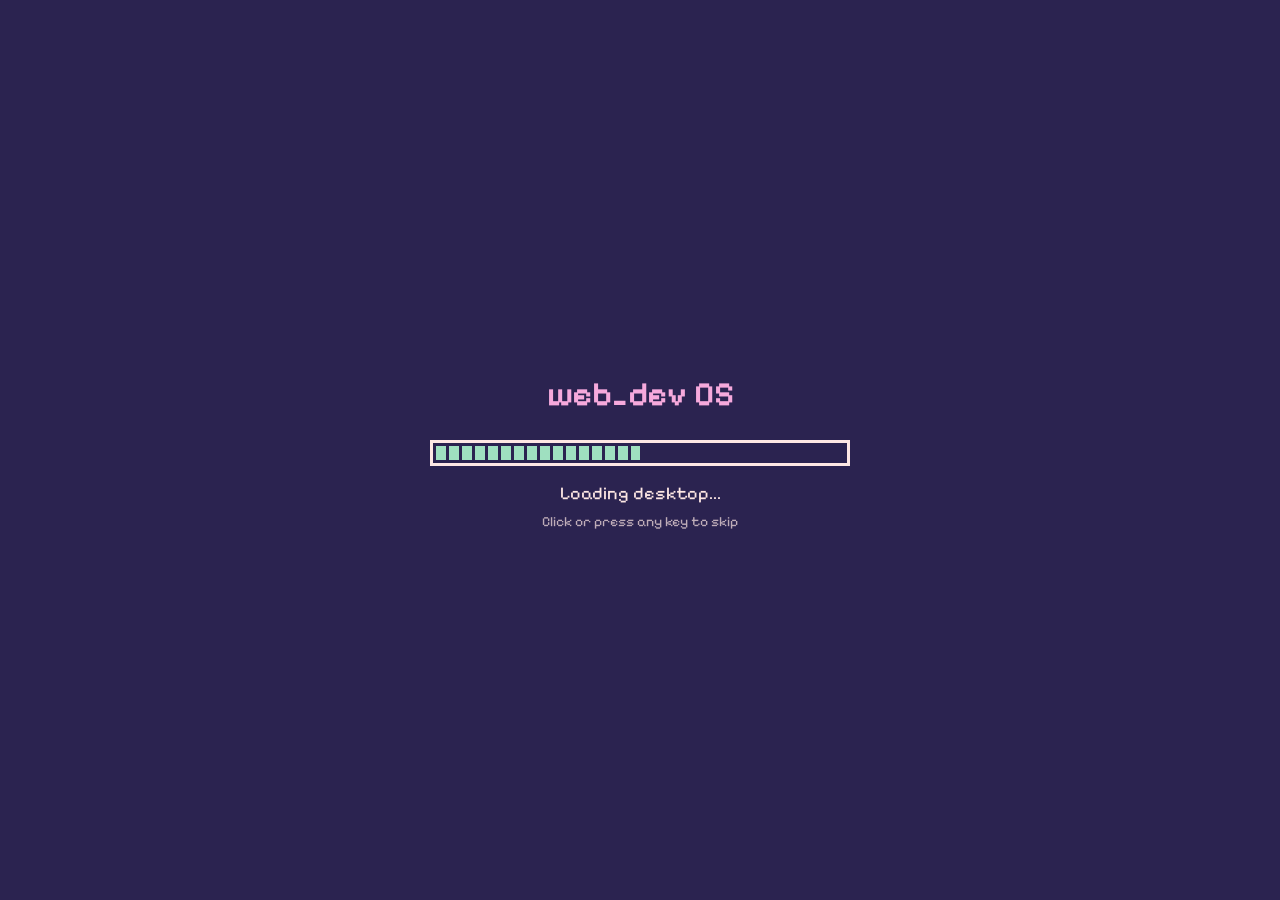
<file: index.html>
<!DOCTYPE html>
<html lang="en">
<head>
<meta charset="UTF-8">
<meta name="viewport" content="width=device-width, initial-scale=1">
<title>Web Dev Projects</title>
<script>
  // Skip the boot screen if it already ran in this browser session
  try { if (sessionStorage.getItem("webdev:booted")) document.documentElement.classList.add("booted"); }
  catch (err) { document.documentElement.classList.add("booted"); }
</script>

<link rel="icon" type="image/png" href="assets/img/page_icon.png">
<link rel="preconnect" href="https://fonts.googleapis.com">
<link rel="preconnect" href="https://fonts.gstatic.com" crossorigin>
<link href="https://fonts.googleapis.com/css2?family=Pixelify+Sans:wght@400;600&display=swap" rel="stylesheet">
<link href="https://cdn.jsdelivr.net/npm/bootstrap@5.3.3/dist/css/bootstrap.min.css" rel="stylesheet">
<link href="assets/css/style.css" rel="stylesheet">
<link href="assets/css/desktop.css" rel="stylesheet">
</head>
<body class="d-flex flex-column min-vh-100">
<!-- Boot screen (shown once per browser session) -->
<div class="boot-screen" id="boot" role="status" aria-live="polite">
  <div class="boot-box">
    <p class="boot-title">web_dev OS</p>
    <div class="boot-bar"><div class="fill" id="boot-fill"></div></div>
    <p class="boot-text" id="boot-text">Starting up...</p>
    <p class="boot-skip">Click or press any key to skip</p>
  </div>
</div>

<div class="flex-grow-1 d-flex flex-column flex-md-row">

  <!-- Desktop shortcuts -->
  <nav class="desktop-icons d-flex flex-row flex-md-column flex-wrap align-items-start gap-2 p-3" aria-label="Desktop shortcuts">

    <a class="shortcut d-flex flex-column align-items-center gap-1" href="https://regentesophia.github.io" aria-label="Back to portfolio">
      <img src="assets/img/portfolio_icon.png" alt="" width="56" height="56">
      <svg class="fallback" viewBox="0 0 16 16" aria-hidden="true" style="display:none">
        <path d="M8 1 L15 7 H13 V14 H3 V7 H1 Z" fill="#fde7e4" stroke="#2b2350" stroke-width="1" stroke-linejoin="round"/>
        <path d="M8 1 L15 7 H1 Z" fill="#f6a9dc" stroke="#2b2350" stroke-width="1" stroke-linejoin="round"/>
        <rect x="7" y="10" width="3" height="4" fill="#b7a4ec" stroke="#2b2350" stroke-width="1"/>
      </svg>
      <span class="label">Portfolio</span>
    </a>

    <a class="shortcut d-flex flex-column align-items-center gap-1" href="https://github.com/regentesophia" target="_blank" rel="noopener" aria-label="GitHub profile (opens in a new tab)">
      <img src="assets/img/github_icon.png" alt="" width="56" height="56">
      <svg class="fallback" viewBox="0 0 16 16" aria-hidden="true" style="display:none">
        <path d="M2 2 L6 4.5 H10 L14 2 V9 Q14 14 8 14 Q2 14 2 9 Z" fill="#b7a4ec" stroke="#2b2350" stroke-width="1" stroke-linejoin="round"/>
        <rect x="5" y="7" width="2" height="2" fill="#2b2350"/>
        <rect x="9" y="7" width="2" height="2" fill="#2b2350"/>
      </svg>
      <span class="label">GitHub</span>
    </a>

    <a class="shortcut d-flex flex-column align-items-center gap-1" href="mailto:regentesophia@gmail.com" aria-label="Send an email to regentesophia@gmail.com">
      <img src="assets/img/mail_icon.png" alt="" width="56" height="56">
      <svg class="fallback" viewBox="0 0 16 16" aria-hidden="true" style="display:none">
        <rect x="1" y="3" width="14" height="10" fill="#fde7e4" stroke="#2b2350" stroke-width="1"/>
        <path d="M1 3 L8 9 L15 3" fill="#f6a9dc" stroke="#2b2350" stroke-width="1" stroke-linejoin="round"/>
      </svg>
      <span class="label">Mail</span>
    </a>

    <button type="button" class="shortcut d-flex flex-column align-items-center gap-1" data-action="recycle" aria-label="Recycle Bin">
      <img src="assets/img/recycle_bin_icon.png" alt="" width="56" height="56">
      <svg class="fallback" viewBox="0 0 16 16" aria-hidden="true" style="display:none">
        <rect x="2" y="2" width="12" height="2" fill="#fde7e4" stroke="#2b2350" stroke-width="1"/>
        <path d="M3 4 H13 L12 14 H4 Z" fill="#9fe0c0" stroke="#2b2350" stroke-width="1" stroke-linejoin="round"/>
        <path d="M6 6 V12 M8 6 V12 M10 6 V12" stroke="#2b2350" stroke-width="1"/>
      </svg>
      <span class="label">Recycle Bin</span>
    </button>

  </nav>

  <main class="desktop-area flex-grow-1 d-flex align-items-center justify-content-center px-3 py-4">
    <section class="retro-window" aria-label="web_dev projects" data-icon="page_icon.png">

      <div class="retro-titlebar d-flex align-items-center gap-2">
        <span class="name flex-grow-1">web_dev</span>
        <button type="button" class="retro-winbtn d-flex align-items-center justify-content-center" data-win="min" aria-label="Minimize">_</button>
        <button type="button" class="retro-winbtn d-flex align-items-center justify-content-center" data-win="max" aria-label="Maximize">&#9633;</button>
        <button type="button" class="retro-winbtn d-flex align-items-center justify-content-center" data-win="close" aria-label="Close">x</button>
      </div>

      <div class="retro-menubar d-flex gap-3" aria-hidden="true">
        <span>File</span><span>Edit</span><span>View</span><span>Help</span>
      </div>

      <div class="retro-toolbar d-flex align-items-center gap-2">
        <a class="btn btn-retro btn-sm" href="https://regentesophia.github.io">&lt; Back</a>
        <span>Address</span>
        <span class="retro-path flex-grow-1 text-truncate">C:\portfolio\web_dev</span>
      </div>

      <div class="retro-body">
        <div class="row g-2">

          <!-- Details pane -->
          <div class="col-12 col-md-4 col-lg-3">
            <aside class="retro-details h-100" id="details" aria-live="polite">
              <div class="details-empty">
                <p class="details-title">File Details</p>
                <p class="details-text">Select a file to see its details.</p>
              </div>

              <div class="details-file" hidden>
                <div class="details-icon">
                  <img id="d-icon" src="assets/img/bento_icon.png" alt="" width="64" height="64">
                  <svg class="fallback" viewBox="0 0 16 16" aria-hidden="true" style="display:none">
                    <rect x="1" y="1" width="14" height="14" fill="#fde7e4" stroke="#2b2350" stroke-width="1"/>
                    <rect x="2" y="2" width="6" height="6" fill="#f6a9dc"/>
                    <rect x="9" y="2" width="5" height="3" fill="#b7a4ec"/>
                    <rect x="9" y="6" width="5" height="8" fill="#9fe0c0"/>
                    <rect x="2" y="9" width="6" height="5" fill="#b7a4ec"/>
                  </svg>
                </div>
                <p class="details-title" id="d-name"></p>
                <dl class="details-meta">
                  <dt>Type</dt><dd id="d-type"></dd>
                  <dt>Modified</dt><dd id="d-modified"></dd>
                </dl>
                <p class="details-text" id="d-desc"></p>
                <a class="btn btn-retro btn-sm" id="d-open" href="#">Open</a>
              </div>
            </aside>
          </div>

          <!-- File area. Each file is one column in the inner row.
               Edit the data-* attributes to change what the details pane shows. -->
          <div class="col-12 col-md-8 col-lg-9">
            <div class="retro-content h-100" id="files">
              <div class="row row-cols-3 row-cols-sm-4 row-cols-lg-5 g-3">

                <div class="col">
                  <a class="file d-flex flex-column align-items-center gap-2"
                     href="activity01_bento/index.html" id="bento" aria-label="Open activity01_bento"
                     data-name="activity01_bento"
                     data-type="Web project"
                     data-modified="Oct 13, 2026"
                     data-desc="A retro-themed to-do board with tasks, deadlines, a sticky note and a focus timer. Saves in your browser.">
                    <img src="assets/img/bento_icon.png" alt="" width="64" height="64">
                    <svg class="fallback" viewBox="0 0 16 16" aria-hidden="true" style="display:none">
                      <rect x="1" y="1" width="14" height="14" fill="#fde7e4" stroke="#2b2350" stroke-width="1"/>
                      <rect x="2" y="2" width="6" height="6" fill="#f6a9dc"/>
                      <rect x="9" y="2" width="5" height="3" fill="#b7a4ec"/>
                      <rect x="9" y="6" width="5" height="8" fill="#9fe0c0"/>
                      <rect x="2" y="9" width="6" height="5" fill="#b7a4ec"/>
                    </svg>
                    <span class="label">activity01_<wbr>bento</span>
                  </a>
                </div>

                <div class="col">
                  <a class="file d-flex flex-column align-items-center gap-2"
                     href="activity02_json/index.html" id="json" aria-label="Open activity02_json"
                     data-name="activity02_json"
                     data-type="Web project"
                     data-modified="Oct 23, 2026"
                     data-desc="A JSON-powered gallery of Genshin Impact characters, shown as cards with portrait, element, weapon and intro.">
                    <img src="assets/img/json_icon.png" alt="" width="64" height="64">
                    <svg class="fallback" viewBox="0 0 16 16" aria-hidden="true" style="display:none" shape-rendering="crispEdges">
                      <rect x="1" y="1" width="14" height="14" fill="#fde7e4" stroke="#2b2350" stroke-width="1"/>
                      <path d="M7 4 H6 V7 H5 V9 H6 V12 H7" fill="none" stroke="#2b2350" stroke-width="1"/>
                      <path d="M9 4 H10 V7 H11 V9 H10 V12 H9" fill="none" stroke="#2b2350" stroke-width="1"/>
                    </svg>
                    <span class="label">activity02_<wbr>json</span>
                  </a>
                </div>

                <div class="col">
                  <a class="file d-flex flex-column align-items-center gap-2"
                     href="activity03_midterms_api/index.html" id="api" aria-label="Open activity03_midterms_api"
                     data-name="activity03_midterms_api"
                     data-type="Web project"
                     data-modified="Nov 6, 2026"
                     data-desc="A Honkai: Star Rail character and light cone browser powered by the StarRailRes API, with search, filters, and detail pages with stats, skills and passives.">
                    <img src="assets/img/api_icon.png" alt="" width="64" height="64">
                    <svg class="fallback" viewBox="0 0 16 16" aria-hidden="true" style="display:none" shape-rendering="crispEdges">
                      <rect x="1" y="1" width="14" height="14" fill="#fde7e4" stroke="#2b2350" stroke-width="1"/>
                      <path d="M4 8 H12 M9 5 L12 8 L9 11" fill="none" stroke="#2b2350" stroke-width="1"/>
                    </svg>
                    <span class="label">activity03_<wbr>midterms_<wbr>api</span>
                  </a>
                </div>

              </div>
            </div>
          </div>

        </div>
      </div>

      <div class="retro-statusbar d-flex justify-content-between">
        <span>3 object(s)</span>
        <span id="hint">Double-click to open</span>
      </div>

    </section>
  </main>

</div>

<footer class="retro-taskbar d-flex align-items-center gap-2">
  <button type="button" class="start" id="start-button" aria-haspopup="menu" aria-expanded="false">Start</button>
  <button type="button" class="task" aria-pressed="true">web_dev</button>
  <span class="clock ms-auto" id="clock">--:--</span>
</footer>

<!-- Recycle Bin message -->
<dialog class="retro-dialog" id="recycle-dialog" aria-labelledby="rd-title">
  <div class="retro-titlebar"><span class="name" id="rd-title">Recycle Bin</span></div>
  <div class="p-3">
    <p class="mb-3">The Recycle Bin is empty.</p>
    <form method="dialog" class="text-end">
      <button class="btn btn-retro btn-sm">OK</button>
    </form>
  </div>
</dialog>

<script src="assets/js/main.js"></script>
<script src="assets/js/desktop.js"></script>
</body>
</html>
</file>
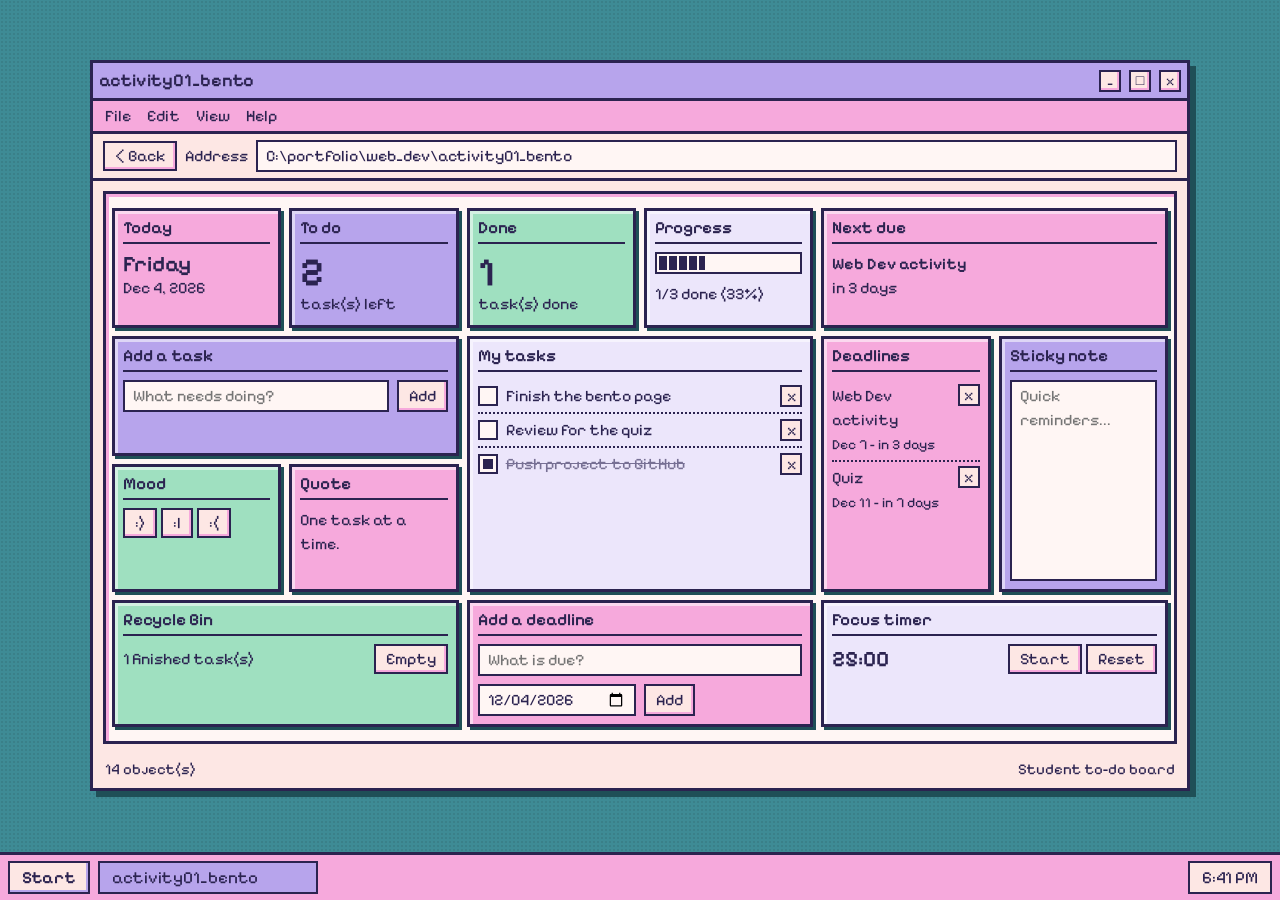
<file: activity01_bento/index.html>
<!doctype html>
<html lang="en">

<head>
  <meta charset="utf-8">
  <meta name="viewport" content="width=device-width, initial-scale=1">
  <title>Bento</title>

  <link rel="icon" type="image/png" href="../assets/img/bento_icon.png">
  <link rel="preconnect" href="https://fonts.googleapis.com">
  <link rel="preconnect" href="https://fonts.gstatic.com" crossorigin>
  <link href="https://fonts.googleapis.com/css2?family=Pixelify+Sans:wght@400;600&display=swap" rel="stylesheet">
  <link href="https://cdn.jsdelivr.net/npm/bootstrap@5.3.8/dist/css/bootstrap.min.css" rel="stylesheet"
    integrity="sha384-sRIl4kxILFvY47J16cr9ZwB07vP4J8+LH7qKQnuqkuIAvNWLzeN8tE5YBujZqJLB" crossorigin="anonymous">
  <link href="../assets/css/style.css" rel="stylesheet">
  <link href="css/bento.css" rel="stylesheet">
  <link href="../assets/css/desktop.css" rel="stylesheet">
</head>

<body class="d-flex flex-column min-vh-100">

  <main class="flex-grow-1 d-flex align-items-center justify-content-center px-3 py-4">
    <section class="retro-window" aria-label="activity01_bento" data-icon="bento_icon.png">

      <div class="retro-titlebar d-flex align-items-center gap-2">
        <span class="name flex-grow-1">activity01_bento</span>
        <button type="button" class="retro-winbtn d-flex align-items-center justify-content-center" data-win="min" aria-label="Minimize">_</button>
        <button type="button" class="retro-winbtn d-flex align-items-center justify-content-center" data-win="max" aria-label="Maximize">&#9633;</button>
        <button type="button" class="retro-winbtn d-flex align-items-center justify-content-center" data-win="close" aria-label="Close">x</button>
      </div>

      <div class="retro-menubar d-flex gap-3" aria-hidden="true">
        <span>File</span><span>Edit</span><span>View</span><span>Help</span>
      </div>

      <div class="retro-toolbar d-flex align-items-center gap-2">
        <a class="btn btn-retro btn-sm" href="../index.html">&lt; Back</a>
        <span>Address</span>
        <span class="retro-path flex-grow-1 text-truncate">C:\portfolio\web_dev\activity01_bento</span>
      </div>

      <div class="retro-body">
        <div class="retro-content bento-wrap">
          <div class="container-fluid px-1">

            <div class="row">
              <div class="col-6 col-md-2 p-1">
                <div class="card p-1 h-100 tile-pink">
                  <div class="card-body p-1">
                    <h2 class="tile-title">Today</h2>
                    <div class="stat-text" id="today-weekday">--</div>
                    <div id="today-date">--</div>
                  </div>
                </div>
              </div>
              <div class="col-6 col-md-2 p-1">
                <div class="card p-1 h-100 tile-lavender">
                  <div class="card-body p-1">
                    <h2 class="tile-title">To do</h2>
                    <div class="stat-num" id="count-todo">0</div>
                    <div>task(s) left</div>
                  </div>
                </div>
              </div>
              <div class="col-6 col-md-2 p-1">
                <div class="card p-1 h-100 tile-mint">
                  <div class="card-body p-1">
                    <h2 class="tile-title">Done</h2>
                    <div class="stat-num" id="count-done">0</div>
                    <div>task(s) done</div>
                  </div>
                </div>
              </div>
              <div class="col-6 col-md-2 p-1">
                <div class="card p-1 h-100 tile-lilac">
                  <div class="card-body p-1">
                    <h2 class="tile-title">Progress</h2>
                    <div class="retro-progress" role="progressbar" aria-label="Tasks completed" aria-valuemin="0" aria-valuemax="100" aria-valuenow="0" id="progress">
                      <div class="fill" id="progress-fill"></div>
                    </div>
                    <div class="mt-2" id="progress-label">No tasks yet</div>
                  </div>
                </div>
              </div>
              <div class="col-12 col-md-4 p-1">
                <div class="card p-1 h-100 tile-pink">
                  <div class="card-body p-1">
                    <h2 class="tile-title">Next due</h2>
                    <div class="fw-semibold text-break" id="next-title">None</div>
                    <div id="next-when">No upcoming deadlines</div>
                  </div>
                </div>
              </div>
            </div>

            <div class="row">
              <div class="col-12 col-md-4 d-flex flex-column">
                <div class="row">
                  <div class="col-12 p-1">
                    <div class="card p-1 h-100 tile-lavender">
                      <div class="card-body p-1">
                        <h2 class="tile-title">Add a task</h2>
                        <form class="d-flex gap-2" id="task-form">
                          <input class="retro-input flex-grow-1" id="task-input" type="text" maxlength="80"
                            placeholder="What needs doing?" aria-label="New task" required>
                          <button class="btn btn-retro btn-sm" type="submit">Add</button>
                        </form>
                      </div>
                    </div>
                  </div>
                </div>
                <div class="row flex-grow-1">
                  <div class="col-6 p-1">
                    <div class="card p-1 h-100 tile-mint">
                      <div class="card-body p-1">
                        <h2 class="tile-title">Mood</h2>
                        <div class="d-flex flex-wrap gap-1" id="mood-group">
                          <button class="btn btn-retro btn-sm mood-btn" type="button" data-mood=":)" aria-pressed="false">:)</button>
                          <button class="btn btn-retro btn-sm mood-btn" type="button" data-mood=":|" aria-pressed="false">:|</button>
                          <button class="btn btn-retro btn-sm mood-btn" type="button" data-mood=":(" aria-pressed="false">:(</button>
                        </div>
                      </div>
                    </div>
                  </div>
                  <div class="col-6 p-1">
                    <div class="card p-1 h-100 tile-pink">
                      <div class="card-body p-1">
                        <h2 class="tile-title">Quote</h2>
                        <p class="mb-0" id="quote"></p>
                      </div>
                    </div>
                  </div>
                </div>
              </div>
              <div class="col-12 col-md-4 p-1">
                <div class="card p-1 h-100 tile-lilac tile-tall">
                  <div class="card-body p-1">
                    <h2 class="tile-title">My tasks</h2>
                    <ul class="list-unstyled todo-list mb-0" id="task-list"></ul>
                    <p class="mb-0" id="task-empty" hidden>Nothing here yet. Add a task!</p>
                  </div>
                </div>
              </div>
              <div class="col-12 col-md-4">
                <div class="row h-100">
                  <div class="col-6 p-1">
                    <div class="card p-1 h-100 tile-pink tile-tall">
                      <div class="card-body p-1">
                        <h2 class="tile-title">Deadlines</h2>
                        <ul class="list-unstyled todo-list mb-0" id="deadline-list"></ul>
                        <p class="mb-0" id="deadline-empty" hidden>No deadlines.</p>
                      </div>
                    </div>
                  </div>
                  <div class="col-6 p-1">
                    <div class="card p-1 h-100 tile-lavender tile-tall">
                      <div class="card-body p-1 d-flex flex-column">
                        <h2 class="tile-title">Sticky note</h2>
                        <textarea class="retro-input flex-grow-1 retro-note" id="note" maxlength="500"
                          placeholder="Quick reminders..." aria-label="Sticky note"></textarea>
                      </div>
                    </div>
                  </div>
                </div>
              </div>
            </div>

            <div class="row">
              <div class="col-12 col-md-4 p-1">
                <div class="card p-1 h-100 tile-mint">
                  <div class="card-body p-1">
                    <h2 class="tile-title">Recycle Bin</h2>
                    <div class="d-flex align-items-center justify-content-between gap-2">
                      <span id="bin-count">0 finished task(s)</span>
                      <button class="btn btn-retro btn-sm" type="button" id="bin-empty">Empty</button>
                    </div>
                  </div>
                </div>
              </div>
              <div class="col-12 col-md-4 p-1">
                <div class="card p-1 h-100 tile-pink">
                  <div class="card-body p-1">
                    <h2 class="tile-title">Add a deadline</h2>
                    <form class="d-flex flex-wrap gap-2" id="deadline-form">
                      <input class="retro-input flex-grow-1" id="dl-text" type="text" maxlength="60"
                        placeholder="What is due?" aria-label="Deadline title" required>
                      <input class="retro-input" id="dl-date" type="date" aria-label="Due date" required>
                      <button class="btn btn-retro btn-sm" type="submit">Add</button>
                    </form>
                  </div>
                </div>
              </div>
              <div class="col-12 col-md-4 p-1">
                <div class="card p-1 h-100 tile-lilac">
                  <div class="card-body p-1">
                    <h2 class="tile-title">Focus timer</h2>
                    <div class="d-flex align-items-center justify-content-between gap-2">
                      <span class="stat-text" id="timer-display">25:00</span>
                      <span class="d-flex gap-1">
                        <button class="btn btn-retro btn-sm" type="button" id="timer-toggle">Start</button>
                        <button class="btn btn-retro btn-sm" type="button" id="timer-reset">Reset</button>
                      </span>
                    </div>
                  </div>
                </div>
              </div>
            </div>

          </div>
        </div>
      </div>

      <div class="retro-statusbar d-flex justify-content-between">
        <span>14 object(s)</span>
        <span>Student to-do board</span>
      </div>

    </section>
  </main>

  <footer class="retro-taskbar d-flex align-items-center gap-2">
    <button type="button" class="start" id="start-button" aria-haspopup="menu" aria-expanded="false">Start</button>
    <button type="button" class="task" aria-pressed="true">activity01_bento</button>
    <span class="clock ms-auto" id="clock">--:--</span>
  </footer>

  <script src="js/bento.js"></script>
  <script src="../assets/js/desktop.js"></script>
</body>

</html>
</file>
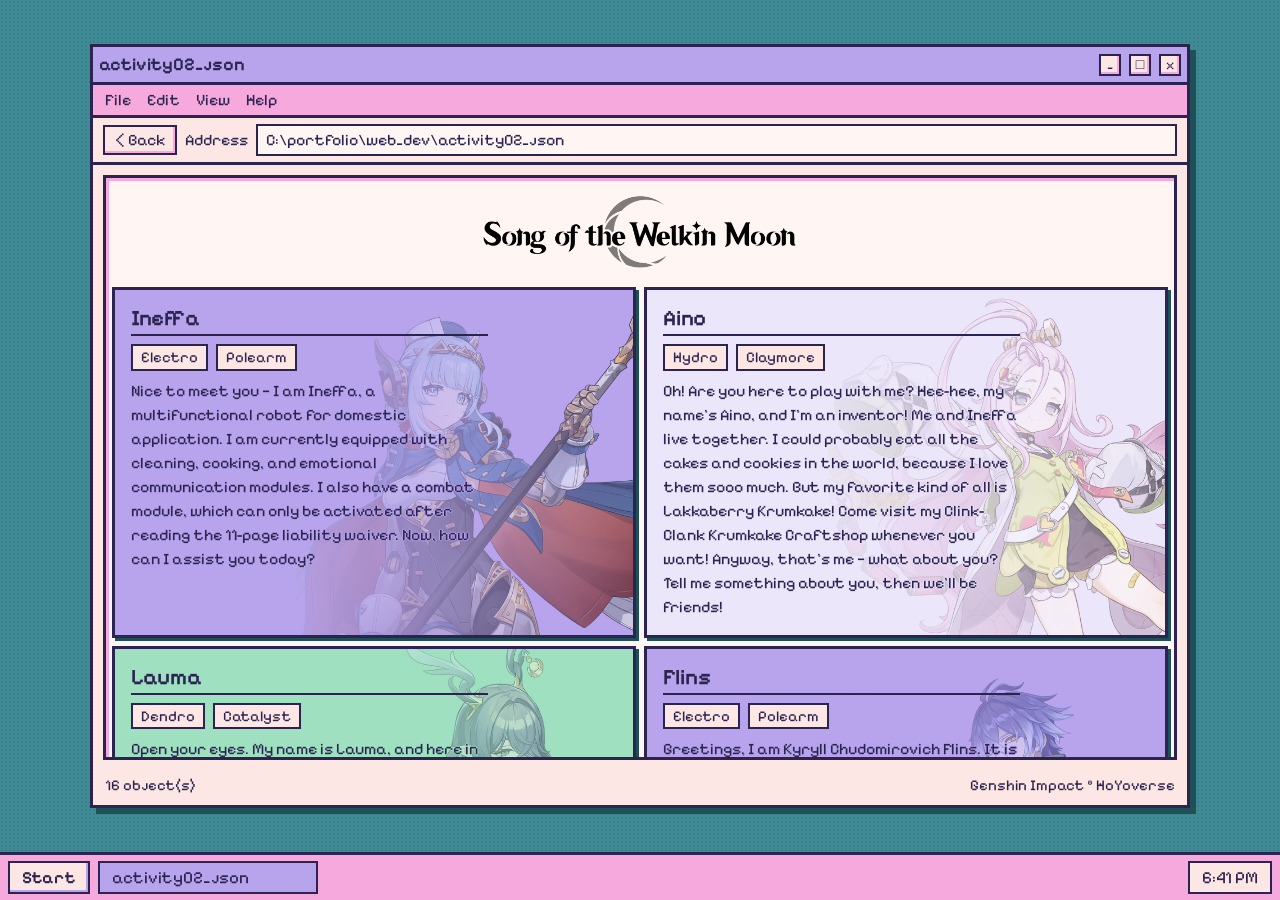
<file: activity02_json/index.html>
<!doctype html>
<html lang="en">

<head>
  <meta charset="utf-8">
  <meta name="viewport" content="width=device-width, initial-scale=1">
  <title>JSON</title>

  <link rel="icon" type="image/png" href="../assets/img/json_icon.png">
  <link rel="preconnect" href="https://fonts.googleapis.com">
  <link rel="preconnect" href="https://fonts.gstatic.com" crossorigin>
  <link href="https://fonts.googleapis.com/css2?family=Pixelify+Sans:wght@400;600&display=swap" rel="stylesheet">
  <link href="https://cdn.jsdelivr.net/npm/bootstrap@5.3.8/dist/css/bootstrap.min.css" rel="stylesheet"
    integrity="sha384-sRIl4kxILFvY47J16cr9ZwB07vP4J8+LH7qKQnuqkuIAvNWLzeN8tE5YBujZqJLB" crossorigin="anonymous">
  <link href="../assets/css/style.css" rel="stylesheet">
  <link href="assets/css/json.css" rel="stylesheet">
  <link href="../assets/css/desktop.css" rel="stylesheet">
</head>

<body class="d-flex flex-column min-vh-100">

  <main class="flex-grow-1 d-flex align-items-center justify-content-center px-3 py-4">
    <section class="retro-window pop-in" aria-label="activity02_json" data-icon="json_icon.png">

      <div class="retro-titlebar d-flex align-items-center gap-2">
        <span class="name flex-grow-1">activity02_json</span>
        <button type="button" class="retro-winbtn d-flex align-items-center justify-content-center" data-win="min" aria-label="Minimize">_</button>
        <button type="button" class="retro-winbtn d-flex align-items-center justify-content-center" data-win="max" aria-label="Maximize">&#9633;</button>
        <button type="button" class="retro-winbtn d-flex align-items-center justify-content-center" data-win="close" aria-label="Close">x</button>
      </div>

      <div class="retro-menubar d-flex gap-3" aria-hidden="true">
        <span>File</span><span>Edit</span><span>View</span><span>Help</span>
      </div>

      <div class="retro-toolbar d-flex align-items-center gap-2">
        <a class="btn btn-retro btn-sm" href="../index.html">&lt; Back</a>
        <span>Address</span>
        <span class="retro-path flex-grow-1 text-truncate">C:\portfolio\web_dev\activity02_json</span>
      </div>

      <div class="retro-body">
        <div class="retro-content json-wrap">
          <div class="container-fluid px-1">

            <h1 class="visually-hidden">Song of the Welkin Moon characters</h1>
            <div class="version-banner">
              <img class="version-logo" src="assets/img/songofthewelkinmoon.png" alt="Genshin Impact: Song of the Welkin Moon">
              <span class="version-fallback" hidden>Song of the Welkin Moon</span>
            </div>

            <div class="row" id="parent">

            </div>
          </div>
        </div>
      </div>

      <div class="retro-statusbar d-flex justify-content-between">
        <span id="count">0 object(s)</span>
        <span>Genshin Impact &copy; HoYoverse</span>
      </div>

    </section>
  </main>

  <footer class="retro-taskbar d-flex align-items-center gap-2">
    <button type="button" class="start" id="start-button" aria-haspopup="menu" aria-expanded="false">Start</button>
    <button type="button" class="task" aria-pressed="true">activity02_json</button>
    <span class="clock ms-auto" id="clock">--:--</span>
  </footer>

  <script>
    var characters = [
      {
        name: "Ineffa",
        element: "Electro",
        weapon: "Polearm",
        intro:  `Nice to meet you — I am Ineffa, a multifunctional robot for domestic application.
        I am currently equipped with cleaning, cooking, and emotional communication modules.
        I also have a combat module, which can only be activated after reading the 11-page liability waiver.
        Now, how can I assist you today?`
      }, {
        name: "Aino",
        element: "Hydro",
        weapon: "Claymore",
        intro:  `Oh! Are you here to play with me? Hee-hee, my name's Aino, and I'm an inventor!
        Me and Ineffa live together. I could probably eat all the cakes and cookies in the world,
        because I love them sooo much. But my favorite kind of all is Lakkaberry Krumkake!
        Come visit my Clink-Clank Krumkake Craftshop whenever you want! Anyway, that's me — what about you?
        Tell me something about you, then we'll be friends!`
      }, {
        name: "Lauma",
        element: "Dendro",
        weapon: "Catalyst",
        intro:  `Open your eyes. My name is Lauma, and here in the stillness of these woods,
        the light of the frost moon shines down generously on all.
        The gaze of the heavens will fall on you wherever you go. Now, close your eyes... you are no longer lost.`
      }, {
        name: "Flins",
        element: "Electro",
        weapon: "Polearm",
        intro:  `Greetings, I am Kyryll Chudomirovich Flins. It is considered good etiquette to give my
        full name when greeting important guests, but this no doubt leaves you wondering what to call
        me on a day-to-day basis... Well, in the past, I was customarily addressed as "Chudomirovich"
        by most — but for simplicity's sake, you can just call me Flins. That's my surname.`
      }, {
        name: "Nefer",
        element: "Dendro",
        weapon: "Catalyst",
        intro:  `Pleasure to meet you. I'm Nefer, head of the Curatorium of Secrets.
        You may have heard a few rumors about me, but don't let that trouble you — fact or fiction,
        I assure you it won't impact our collaboration.`
      }, {
        name: "Durin",
        element: "Pyro",
        weapon: "Sword",
        intro:  `It's been a long time. I'm Durin. Everyone used to call me Mini Durin, but as you can see,
        I'm not really "mini" anymore... Do you find my appearance strange?
        To tell you the truth, it's still a little strange to me... I have so much to learn —
        I hope you don't mind if I ask you for help.`
      }, {
        name: "Jahoda",
        element: "Anemo",
        weapon: "Bow",
        intro:  `Hey, nice to meet you. If you've got a commission, spit it out.
        As long as the pay's right, I can help you with anything... Uh, most things...
        I can help you with most things.`
      }, {
        name: "Columbina",
        element: "Hydro",
        weapon: "Catalyst",
        intro:  `You can call me Columbina, or Kuutar, or Moon Goddess... Whatever you prefer.
        I'm used to having many names. The moon's blessing is yours, whenever you might find yourself in need.`
      }, {
        name: "Illuga",
        element: "Geo",
        weapon: "Polearm",
        intro:  `Hey there! I'm Illuga, leader of the Lightkeepers' investigation squad.
        Lost your way, huh? Heh, don't worry... that happens a lot.
        These paths aren't exactly "traveler-friendly," even on the best of days.
        Just follow my lead — I'll light the way ahead.`
      }, {
        name: "Zibai",
        element: "Geo",
        weapon: "Sword",
        intro:  `My name is Zibai. I was once known to mortals as the White Horse Adeptus,
        but now that I have descended to the mortal plane, you may simply call me Zibai.`
      }, {
        name: "Varka",
        element: "Anemo",
        weapon: "Claymore",
        intro:  `Allow me to introduce myself again, though you're probably bored of hearing it by now.
        I am Varka, Grand Master of the Knights of Favonius, Mondstadt's Knight of Boreas.
        I'm here to fulfill the Favonian pledge: I swear by my sword, you shall not fall while I stand.`
      }, {
        name: "Linnea",
        element: "Geo",
        weapon: "Bow",
        intro:  `Hey there! I'm Linnea, an advisor with the Adventurers' Guild,
        and this little thing is my buddy, Lumi. If you've got any questions about adventuring in the wild,
        I'm your gal! Oh yeah — and if you ever come across any strange or unusual creatures on your adventures,
        be sure to tell me all about it!`
      }, {
        name: "Nicole",
        element: "Pyro",
        weapon: "Catalyst",
        intro:  `Oh, should I introduce myself again? Hm, looks like no interference from Alice's
        self-introduction magic this time, so I suppose I'll just go ahead... Ahem, I'm Nicole.
        As you can see, I'm— Ah, again! Guess I spoke too soon...`
      }, {
        name: "Prune",
        element: "Anemo",
        weapon: "Catalyst",
        intro:  `Hello. Prune the Witch Hunter at your service. My enemy?
        Someone who takes pleasure in teasing children, uses other people's imaginary friends
        to ensnare them in her schemes. Someone who's a complete show-off, way too dramatic,
        and obsessed with wearing a hollowed-out hat. I'm referring, of course, to the wickedest
        witch of them all! Any relevant intel on her whereabouts is more than welcome.`
      }, {
        name: "Lohen",
        element: "Cryo",
        weapon: "Polearm",
        intro:  `Nice to meet you, I'm Lohen, Vice Captain of the 5th Company.
        If you require assistance from the Knights of Favonius, please direct your request to headquarters.
        But if you need something from me, I'm all ears.`
      }, {
        name: "Sandrone",
        element: "Cryo",
        weapon: "Claymore",
        intro: `I hate self-introductions. If you're supposed to know me, you'll get to know me naturally,
        and if you're not... why waste the time and energy? But, very well — for the sake of etiquette,
        I'll humor you just this once... Behold, before you stands Marionette, Seventh of the Fatui Harbingers!`
      },
    ];

    var elementColors = {
      Pyro: "tile-pink",
      Electro: "tile-lavender",
      Hydro: "tile-lilac",
      Cryo: "tile-lilac",
      Anemo: "tile-mint",
      Dendro: "tile-mint",
      Geo: "tile-cream"
    };

    var parent = document.getElementById("parent");
    var html = "";

    for (var i = 0; i < characters.length; i++) {
      var c = characters[i];
      var color = elementColors[c.element] || "tile-cream";

      html += `
        <div class="col-12 col-lg-6 p-1">
          <div class="card portrait-card h-100 ` + color + `" role="button" tabindex="0" aria-pressed="false"
               aria-label="Play ` + c.name + `'s voice line" data-name="` + c.name + `">
            <div class="portrait-bg" aria-hidden="true">
              <img class="portrait" src="assets/img/` + c.name + `_Portrait.webp" alt="" loading="lazy">
              <span class="portrait-fallback" hidden>` + c.name.charAt(0) + `</span>
              <div class="portrait-veil"></div>
            </div>
            <div class="card-body">
              <h2 class="character-name">` + c.name + `</h2>
              <div class="d-flex flex-wrap gap-2 mb-2">
                <span class="retro-badge">` + c.element + `</span>
                <span class="retro-badge">` + c.weapon + `</span>
              </div>
              <p class="mb-0">` + c.intro + `</p>
            </div>
            <span class="play-chip" aria-hidden="true">
              <span class="chip-idle">Click to listen</span>
              <span class="chip-playing">Playing...</span>
            </span>
          </div>
        </div>
      `;
    }

    parent.innerHTML = html;

    document.getElementById("count").textContent = characters.length + " object(s)";

    var portraits = parent.querySelectorAll(".portrait");
    for (var j = 0; j < portraits.length; j++) {
      var img = portraits[j];
      var showInitial = function (el) {
        el.hidden = true;
        el.nextElementSibling.hidden = false;
      };
      img.addEventListener("error", function () { showInitial(this); });
      if (img.complete && img.naturalWidth === 0) showInitial(img);
    }

    var voice = new Audio();
    voice.volume = 0.8;
    var currentCard = null;
    var statusLeft = document.getElementById("count");
    var defaultStatus = characters.length + " object(s)";
    var statusTimer = null;

    function stopVoice() {
      clearTimeout(statusTimer);
      voice.pause();
      if (currentCard) {
        currentCard.classList.remove("is-playing");
        currentCard.setAttribute("aria-pressed", "false");
      }
      currentCard = null;
      statusLeft.textContent = defaultStatus;
    }

    function failVoice() {
      if (!currentCard) return;
      var name = currentCard.dataset.name;
      stopVoice();
      statusLeft.textContent = "Can't play " + name + "'s voice line";
      statusTimer = setTimeout(function () { statusLeft.textContent = defaultStatus; }, 3500);
    }

    function playVoice(card) {
      var wasCurrent = (card === currentCard);
      stopVoice();
      if (wasCurrent) return;

      currentCard = card;
      card.classList.add("is-playing");
      card.setAttribute("aria-pressed", "true");
      statusLeft.textContent = "Playing: " + card.dataset.name + "...";

      voice.src = "assets/audio/VO_" + card.dataset.name + "_Hello.ogg";
      var started = voice.play();
      if (started && started.catch) {
        started.catch(function (err) {
          if (err && err.name === "AbortError") return;
          failVoice();
        });
      }
    }

    voice.addEventListener("ended", stopVoice);
    voice.addEventListener("error", failVoice);

    parent.addEventListener("click", function (e) {
      var card = e.target.closest(".portrait-card");
      if (card) playVoice(card);
    });

    parent.addEventListener("keydown", function (e) {
      if (e.key !== "Enter" && e.key !== " ") return;
      var card = e.target.closest(".portrait-card");
      if (card && e.target === card) {
        e.preventDefault();
        playVoice(card);
      }
    });

    var appWindow = document.querySelector(".retro-window");
    new MutationObserver(function () {
      if (appWindow.hidden) stopVoice();
    }).observe(appWindow, { attributes: true, attributeFilter: ["hidden"] });

    var logo = document.querySelector(".version-logo");
    function showLogoText() {
      logo.hidden = true;
      logo.nextElementSibling.hidden = false;
    }
    logo.addEventListener("error", showLogoText);
    if (logo.complete && logo.naturalWidth === 0) showLogoText();

    // Taskbar clock
    var clock = document.getElementById("clock");
    function tick() {
      clock.textContent = new Date().toLocaleTimeString([], { hour: "numeric", minute: "2-digit" });
    }
    tick();
    setInterval(tick, 30000);
  </script>
  <script src="../assets/js/desktop.js"></script>
</body>

</html>
</file>
<file: assets/css/desktop.css>
/* Shared desktop behavior styles: window buttons, Start menu, boot screen,
   pop-in animation and pixel cursors. Load this AFTER style.css (and bento.css). */

/* ---------- Window buttons and title bar ---------- */
.retro-titlebar { user-select: none; touch-action: none; }
.retro-winbtn {
  padding: 0;
  color: var(--ink);
  font-family: inherit;
}
.retro-winbtn:hover { background: var(--pink); }
.retro-winbtn:active { box-shadow: inset 2px 2px 0 var(--pink); }
.retro-winbtn:focus-visible { outline: 2px dotted var(--ink); outline-offset: 1px; }

/* Pop-in animation (used when a window is reopened or restored) */
@keyframes win-pop {
  0%   { transform: scale(0.2); opacity: 0; }
  60%  { transform: scale(1.04); opacity: 1; }
  100% { transform: scale(1); opacity: 1; }
}
.retro-window.pop-in {
  transform-origin: center;
  animation: win-pop 0.4s steps(6, end) both;
}

/* Maximized window */
.retro-window.is-maximized {
  display: flex;
  flex-direction: column;
  align-self: stretch;
  width: 100%;
  max-width: none;
}
.retro-window.is-maximized .retro-body {
  display: flex;
  flex-direction: column;
  flex: 1 1 auto;
}
.retro-window.is-maximized .retro-body > * { flex: 1 1 auto; }

/* ---------- Taskbar buttons ---------- */
.retro-taskbar { position: relative; }
.retro-taskbar .start,
.retro-taskbar .task {
  color: var(--ink);
  font: inherit;
  text-align: left;
}
.retro-taskbar .start { font-weight: 600; }
.retro-taskbar .start[aria-expanded="true"] {
  background: var(--lavender);
  box-shadow: inset 2px 2px 0 var(--pink);
}
.retro-taskbar .task[aria-pressed="false"] { background: var(--cream); }

/* ---------- Start menu ---------- */
.start-menu {
  position: absolute;
  left: 8px;
  bottom: 100%;
  z-index: 50;
  min-width: 230px;
  padding: 4px;
  background: var(--cream);
  border: 3px solid var(--ink);
  box-shadow: 6px 6px 0 var(--shadow);
}
.start-item {
  display: flex;
  align-items: center;
  gap: 10px;
  width: 100%;
  padding: 6px 10px;
  color: var(--ink);
  font: inherit;
  font-size: 17px;
  text-align: left;
  text-decoration: none;
  background: none;
  border: 0;
  outline: none;
}
.start-item:hover,
.start-item:focus-visible { color: var(--cream); background: var(--ink); }
.start-sep { margin: 4px 2px; border-top: 2px solid var(--ink); }
.start-dot { flex: 0 0 auto; width: 14px; height: 14px; border: 2px solid currentColor; }
.dot-pink { background: var(--pink); }
.dot-lavender { background: var(--lavender); }
.dot-mint { background: var(--mint); }
.dot-lilac { background: var(--lilac); }
.dot-ink { background: var(--ink); }

/* ---------- Reopen icon (shown while the window is closed) ---------- */
.reopen-icon {
  display: flex;
  flex-direction: column;
  align-items: center;
  gap: 4px;
}
.reopen-icon[hidden] { display: none; }
.desktop-icons.desktop-icons-float {
  position: fixed;
  top: 12px;
  left: 12px;
  z-index: 5;
  width: auto;
  padding: 0;
}

/* ---------- Boot screen (landing page) ---------- */
html.booted .boot-screen { display: none; }
.boot-screen {
  position: fixed;
  inset: 0;
  z-index: 2000;
  display: grid;
  place-items: center;
  padding: 24px;
  color: var(--cream);
  font-family: "Pixelify Sans", "Courier New", monospace;
  background: var(--ink);
}
.boot-box { width: min(420px, 100%); text-align: center; }
.boot-title { margin: 0 0 20px; color: var(--pink); font-size: 34px; font-weight: 600; }
.boot-bar { height: 26px; padding: 3px; border: 3px solid var(--cream); }
.boot-bar .fill {
  width: 0;
  height: 100%;
  background: repeating-linear-gradient(90deg, var(--mint) 0 10px, transparent 10px 13px);
  transition: width 0.18s steps(2);
}
.boot-text { margin: 14px 0 4px; font-size: 18px; }
.boot-skip { margin: 0; font-size: 14px; opacity: 0.7; }

/* ---------- Shut Down screen (joke) ---------- */
.shutdown {
  position: fixed;
  inset: 0;
  z-index: 3000;
  display: grid;
  place-content: center;
  gap: 10px;
  padding: 24px;
  color: var(--pink);
  font-family: "Pixelify Sans", "Courier New", monospace;
  text-align: center;
  background: #000;
  outline: none;
}
.shutdown[hidden] { display: none; }
.shutdown p { margin: 0; font-size: 22px; }
.shutdown .small { color: var(--cream); font-size: 14px; opacity: 0.7; }

/* ---------- Pixel cursors ---------- */
html { cursor: url("data:image/svg+xml,%3Csvg xmlns='http://www.w3.org/2000/svg' width='24' height='36' viewBox='0 0 12 18' shape-rendering='crispEdges'%3E%3Crect x='0' y='0' width='1' height='1' fill='%232b2350'/%3E%3Crect x='0' y='1' width='2' height='1' fill='%232b2350'/%3E%3Crect x='0' y='2' width='1' height='1' fill='%232b2350'/%3E%3Crect x='1' y='2' width='1' height='1' fill='%23fde7e4'/%3E%3Crect x='2' y='2' width='1' height='1' fill='%232b2350'/%3E%3Crect x='0' y='3' width='1' height='1' fill='%232b2350'/%3E%3Crect x='1' y='3' width='2' height='1' fill='%23fde7e4'/%3E%3Crect x='3' y='3' width='1' height='1' fill='%232b2350'/%3E%3Crect x='0' y='4' width='1' height='1' fill='%232b2350'/%3E%3Crect x='1' y='4' width='3' height='1' fill='%23fde7e4'/%3E%3Crect x='4' y='4' width='1' height='1' fill='%232b2350'/%3E%3Crect x='0' y='5' width='1' height='1' fill='%232b2350'/%3E%3Crect x='1' y='5' width='4' height='1' fill='%23fde7e4'/%3E%3Crect x='5' y='5' width='1' height='1' fill='%232b2350'/%3E%3Crect x='0' y='6' width='1' height='1' fill='%232b2350'/%3E%3Crect x='1' y='6' width='5' height='1' fill='%23fde7e4'/%3E%3Crect x='6' y='6' width='1' height='1' fill='%232b2350'/%3E%3Crect x='0' y='7' width='1' height='1' fill='%232b2350'/%3E%3Crect x='1' y='7' width='6' height='1' fill='%23fde7e4'/%3E%3Crect x='7' y='7' width='1' height='1' fill='%232b2350'/%3E%3Crect x='0' y='8' width='1' height='1' fill='%232b2350'/%3E%3Crect x='1' y='8' width='7' height='1' fill='%23fde7e4'/%3E%3Crect x='8' y='8' width='1' height='1' fill='%232b2350'/%3E%3Crect x='0' y='9' width='1' height='1' fill='%232b2350'/%3E%3Crect x='1' y='9' width='8' height='1' fill='%23fde7e4'/%3E%3Crect x='9' y='9' width='1' height='1' fill='%232b2350'/%3E%3Crect x='0' y='10' width='1' height='1' fill='%232b2350'/%3E%3Crect x='1' y='10' width='9' height='1' fill='%23fde7e4'/%3E%3Crect x='10' y='10' width='1' height='1' fill='%232b2350'/%3E%3Crect x='0' y='11' width='1' height='1' fill='%232b2350'/%3E%3Crect x='1' y='11' width='6' height='1' fill='%23fde7e4'/%3E%3Crect x='7' y='11' width='5' height='1' fill='%232b2350'/%3E%3Crect x='0' y='12' width='1' height='1' fill='%232b2350'/%3E%3Crect x='1' y='12' width='2' height='1' fill='%23fde7e4'/%3E%3Crect x='3' y='12' width='1' height='1' fill='%232b2350'/%3E%3Crect x='4' y='12' width='2' height='1' fill='%23fde7e4'/%3E%3Crect x='6' y='12' width='1' height='1' fill='%232b2350'/%3E%3Crect x='0' y='13' width='1' height='1' fill='%232b2350'/%3E%3Crect x='1' y='13' width='1' height='1' fill='%23fde7e4'/%3E%3Crect x='2' y='13' width='1' height='1' fill='%232b2350'/%3E%3Crect x='4' y='13' width='1' height='1' fill='%232b2350'/%3E%3Crect x='5' y='13' width='2' height='1' fill='%23fde7e4'/%3E%3Crect x='7' y='13' width='1' height='1' fill='%232b2350'/%3E%3Crect x='0' y='14' width='2' height='1' fill='%232b2350'/%3E%3Crect x='4' y='14' width='1' height='1' fill='%232b2350'/%3E%3Crect x='5' y='14' width='2' height='1' fill='%23fde7e4'/%3E%3Crect x='7' y='14' width='1' height='1' fill='%232b2350'/%3E%3Crect x='0' y='15' width='1' height='1' fill='%232b2350'/%3E%3Crect x='5' y='15' width='1' height='1' fill='%232b2350'/%3E%3Crect x='6' y='15' width='2' height='1' fill='%23fde7e4'/%3E%3Crect x='8' y='15' width='1' height='1' fill='%232b2350'/%3E%3Crect x='5' y='16' width='1' height='1' fill='%232b2350'/%3E%3Crect x='6' y='16' width='2' height='1' fill='%23fde7e4'/%3E%3Crect x='8' y='16' width='1' height='1' fill='%232b2350'/%3E%3Crect x='6' y='17' width='2' height='1' fill='%232b2350'/%3E%3C/svg%3E") 0 0, default; }

a[href], button:not(:disabled), .btn, summary, select, label,
input[type="checkbox"], [role="menuitem"], [role="button"],
.file, .shortcut, .retro-winbtn, .retro-x, .retro-check {
  cursor: url("data:image/svg+xml,%3Csvg xmlns='http://www.w3.org/2000/svg' width='24' height='36' viewBox='0 0 12 18' shape-rendering='crispEdges'%3E%3Crect x='0' y='0' width='1' height='1' fill='%232b2350'/%3E%3Crect x='0' y='1' width='2' height='1' fill='%232b2350'/%3E%3Crect x='0' y='2' width='1' height='1' fill='%232b2350'/%3E%3Crect x='1' y='2' width='1' height='1' fill='%23f6a9dc'/%3E%3Crect x='2' y='2' width='1' height='1' fill='%232b2350'/%3E%3Crect x='0' y='3' width='1' height='1' fill='%232b2350'/%3E%3Crect x='1' y='3' width='2' height='1' fill='%23f6a9dc'/%3E%3Crect x='3' y='3' width='1' height='1' fill='%232b2350'/%3E%3Crect x='0' y='4' width='1' height='1' fill='%232b2350'/%3E%3Crect x='1' y='4' width='3' height='1' fill='%23f6a9dc'/%3E%3Crect x='4' y='4' width='1' height='1' fill='%232b2350'/%3E%3Crect x='0' y='5' width='1' height='1' fill='%232b2350'/%3E%3Crect x='1' y='5' width='4' height='1' fill='%23f6a9dc'/%3E%3Crect x='5' y='5' width='1' height='1' fill='%232b2350'/%3E%3Crect x='0' y='6' width='1' height='1' fill='%232b2350'/%3E%3Crect x='1' y='6' width='5' height='1' fill='%23f6a9dc'/%3E%3Crect x='6' y='6' width='1' height='1' fill='%232b2350'/%3E%3Crect x='0' y='7' width='1' height='1' fill='%232b2350'/%3E%3Crect x='1' y='7' width='6' height='1' fill='%23f6a9dc'/%3E%3Crect x='7' y='7' width='1' height='1' fill='%232b2350'/%3E%3Crect x='0' y='8' width='1' height='1' fill='%232b2350'/%3E%3Crect x='1' y='8' width='7' height='1' fill='%23f6a9dc'/%3E%3Crect x='8' y='8' width='1' height='1' fill='%232b2350'/%3E%3Crect x='0' y='9' width='1' height='1' fill='%232b2350'/%3E%3Crect x='1' y='9' width='8' height='1' fill='%23f6a9dc'/%3E%3Crect x='9' y='9' width='1' height='1' fill='%232b2350'/%3E%3Crect x='0' y='10' width='1' height='1' fill='%232b2350'/%3E%3Crect x='1' y='10' width='9' height='1' fill='%23f6a9dc'/%3E%3Crect x='10' y='10' width='1' height='1' fill='%232b2350'/%3E%3Crect x='0' y='11' width='1' height='1' fill='%232b2350'/%3E%3Crect x='1' y='11' width='6' height='1' fill='%23f6a9dc'/%3E%3Crect x='7' y='11' width='5' height='1' fill='%232b2350'/%3E%3Crect x='0' y='12' width='1' height='1' fill='%232b2350'/%3E%3Crect x='1' y='12' width='2' height='1' fill='%23f6a9dc'/%3E%3Crect x='3' y='12' width='1' height='1' fill='%232b2350'/%3E%3Crect x='4' y='12' width='2' height='1' fill='%23f6a9dc'/%3E%3Crect x='6' y='12' width='1' height='1' fill='%232b2350'/%3E%3Crect x='0' y='13' width='1' height='1' fill='%232b2350'/%3E%3Crect x='1' y='13' width='1' height='1' fill='%23f6a9dc'/%3E%3Crect x='2' y='13' width='1' height='1' fill='%232b2350'/%3E%3Crect x='4' y='13' width='1' height='1' fill='%232b2350'/%3E%3Crect x='5' y='13' width='2' height='1' fill='%23f6a9dc'/%3E%3Crect x='7' y='13' width='1' height='1' fill='%232b2350'/%3E%3Crect x='0' y='14' width='2' height='1' fill='%232b2350'/%3E%3Crect x='4' y='14' width='1' height='1' fill='%232b2350'/%3E%3Crect x='5' y='14' width='2' height='1' fill='%23f6a9dc'/%3E%3Crect x='7' y='14' width='1' height='1' fill='%232b2350'/%3E%3Crect x='0' y='15' width='1' height='1' fill='%232b2350'/%3E%3Crect x='5' y='15' width='1' height='1' fill='%232b2350'/%3E%3Crect x='6' y='15' width='2' height='1' fill='%23f6a9dc'/%3E%3Crect x='8' y='15' width='1' height='1' fill='%232b2350'/%3E%3Crect x='5' y='16' width='1' height='1' fill='%232b2350'/%3E%3Crect x='6' y='16' width='2' height='1' fill='%23f6a9dc'/%3E%3Crect x='8' y='16' width='1' height='1' fill='%232b2350'/%3E%3Crect x='6' y='17' width='2' height='1' fill='%232b2350'/%3E%3C/svg%3E") 0 0, pointer;
}
input[type="text"], input[type="date"], textarea { cursor: text; }

.boot-screen, .boot-screen *, .shutdown {
  cursor: url("data:image/svg+xml,%3Csvg xmlns='http://www.w3.org/2000/svg' width='22' height='22' viewBox='0 0 11 11' shape-rendering='crispEdges'%3E%3Crect x='0' y='0' width='11' height='1' fill='%232b2350'/%3E%3Crect x='0' y='1' width='1' height='1' fill='%232b2350'/%3E%3Crect x='1' y='1' width='9' height='1' fill='%23fde7e4'/%3E%3Crect x='10' y='1' width='1' height='1' fill='%232b2350'/%3E%3Crect x='1' y='2' width='1' height='1' fill='%232b2350'/%3E%3Crect x='2' y='2' width='7' height='1' fill='%23fde7e4'/%3E%3Crect x='9' y='2' width='1' height='1' fill='%232b2350'/%3E%3Crect x='2' y='3' width='1' height='1' fill='%232b2350'/%3E%3Crect x='3' y='3' width='5' height='1' fill='%23fde7e4'/%3E%3Crect x='8' y='3' width='1' height='1' fill='%232b2350'/%3E%3Crect x='3' y='4' width='1' height='1' fill='%232b2350'/%3E%3Crect x='4' y='4' width='3' height='1' fill='%23fde7e4'/%3E%3Crect x='7' y='4' width='1' height='1' fill='%232b2350'/%3E%3Crect x='4' y='5' width='1' height='1' fill='%232b2350'/%3E%3Crect x='5' y='5' width='1' height='1' fill='%23fde7e4'/%3E%3Crect x='6' y='5' width='1' height='1' fill='%232b2350'/%3E%3Crect x='3' y='6' width='1' height='1' fill='%232b2350'/%3E%3Crect x='4' y='6' width='3' height='1' fill='%23f6a9dc'/%3E%3Crect x='7' y='6' width='1' height='1' fill='%232b2350'/%3E%3Crect x='2' y='7' width='1' height='1' fill='%232b2350'/%3E%3Crect x='3' y='7' width='5' height='1' fill='%23f6a9dc'/%3E%3Crect x='8' y='7' width='1' height='1' fill='%232b2350'/%3E%3Crect x='1' y='8' width='1' height='1' fill='%232b2350'/%3E%3Crect x='2' y='8' width='7' height='1' fill='%23f6a9dc'/%3E%3Crect x='9' y='8' width='1' height='1' fill='%232b2350'/%3E%3Crect x='0' y='9' width='1' height='1' fill='%232b2350'/%3E%3Crect x='1' y='9' width='9' height='1' fill='%23f6a9dc'/%3E%3Crect x='10' y='9' width='1' height='1' fill='%232b2350'/%3E%3Crect x='0' y='10' width='11' height='1' fill='%232b2350'/%3E%3C/svg%3E") 11 11, wait;
}

@media (prefers-reduced-motion: reduce) {
  .retro-window.pop-in { animation: none; }
  .boot-screen { display: none; }
}
</file>
<file: activity01_bento/css/bento.css>
.retro-window { width: min(1100px, 100%); }

.bento-wrap {
  min-height: 0;
  padding: 10px;
}

.card {
  --bs-card-border-width: 3px;
  --bs-card-border-color: var(--ink);
  --bs-card-border-radius: 0;
  min-height: 120px;
  box-shadow: inset 3px 3px 0 rgba(255, 255, 255, 0.55), 3px 3px 0 var(--shadow);
}

.tile-tall { min-height: 256px; }

.card.tile-pink     { background-color: var(--pink); }
.card.tile-lavender { background-color: var(--lavender); }
.card.tile-mint     { background-color: var(--mint); }
.card.tile-lilac    { background-color: var(--lilac); }

/* ---------- To-do board widgets ---------- */
.card-body { color: var(--ink); }

.tile-title {
  margin: 0 0 8px;
  padding-bottom: 4px;
  border-bottom: 2px solid var(--ink);
  font-size: 17px;
  font-weight: 600;
  line-height: 1.1;
}
.stat-num { font-size: 40px; font-weight: 600; line-height: 1; }
.stat-text { font-size: 22px; font-weight: 600; line-height: 1.1; }

/* Text boxes */
.retro-input {
  min-width: 0;
  padding: 2px 8px;
  color: var(--ink);
  font: inherit;
  background: var(--paper);
  border: 2px solid var(--ink);
  border-radius: 0;
}
.retro-input:focus-visible { outline: 2px dotted var(--ink); outline-offset: 2px; }
.retro-note { min-height: 140px; resize: none; }

/* Pixel checkbox */
.retro-check {
  appearance: none;
  -webkit-appearance: none;
  flex: 0 0 auto;
  display: grid;
  place-content: center;
  width: 20px;
  height: 20px;
  margin: 0;
  background: var(--paper);
  border: 2px solid var(--ink);
  cursor: pointer;
}
.retro-check::after {
  content: "";
  width: 10px;
  height: 10px;
  background: var(--ink);
  transform: scale(0);
}
.retro-check:checked::after { transform: scale(1); }
.retro-check:focus-visible { outline: 2px dotted var(--ink); outline-offset: 2px; }

/* Lists */
.todo-list { max-height: 360px; overflow-y: auto; }
.todo-item { padding: 4px 0; border-bottom: 2px dotted var(--ink); }
.todo-item:last-child { border-bottom: 0; }
.todo-item label { cursor: pointer; }
.todo-item.is-done span { text-decoration: line-through; opacity: 0.6; }
.todo-item.is-overdue small { font-weight: 600; }

.retro-x {
  flex: 0 0 auto;
  width: 22px;
  height: 22px;
  padding: 0;
  color: var(--ink);
  font: inherit;
  line-height: 1;
  background: var(--cream);
  border: 2px solid var(--ink);
  cursor: pointer;
}
.retro-x:hover { background: var(--pink); }

/* Progress bar */
.retro-progress {
  height: 22px;
  padding: 2px;
  background: var(--paper);
  border: 2px solid var(--ink);
}
.retro-progress .fill {
  width: 0;
  height: 100%;
  background: repeating-linear-gradient(90deg, var(--ink) 0 8px, transparent 8px 10px);
  transition: width 0.3s steps(8);
}

/* Mood buttons */
.mood-btn.active { background: var(--ink); color: var(--cream); }
.btn-retro:disabled { opacity: 0.5; }

/* ---------- Window pop-up animation ---------- */
@keyframes window-pop {
  0%   { transform: scale(0.2); opacity: 0; }
  60%  { transform: scale(1.04); opacity: 1; }
  100% { transform: scale(1); opacity: 1; }
}

.retro-window {
  transform-origin: center;
  animation: window-pop 0.4s steps(6, end) both;
}

/* Skip the animation for people who prefer reduced motion */
@media (prefers-reduced-motion: reduce) {
  .retro-window { animation: none; }
}
</file>
<file: activity02_json/assets/css/json.css>
.retro-window { width: min(1100px, 100%); }

.json-wrap {
  min-height: 0;
  max-height: 65vh;
  padding: 10px;
  overflow-y: auto;
  scrollbar-color: var(--ink) var(--lilac);
}

.card {
  --bs-card-border-width: 3px;
  --bs-card-border-color: var(--ink);
  --bs-card-border-radius: 0;
  --bs-card-color: var(--ink);
  box-shadow: 3px 3px 0 var(--shadow);
}
.card-body { color: var(--ink); }

.card.tile-pink     { --tile: var(--pink);     background-color: var(--pink); }
.card.tile-lavender { --tile: var(--lavender); background-color: var(--lavender); }
.card.tile-mint     { --tile: var(--mint);     background-color: var(--mint); }
.card.tile-lilac    { --tile: var(--lilac);    background-color: var(--lilac); }
.card.tile-cream    { --tile: var(--cream);    background-color: var(--cream); }

/* ---------- Version logo ---------- */
.version-banner {
  margin: 4px 4px 12px;
  text-align: center;
}
.version-logo {
  display: inline-block;
  max-width: min(100%, 520px);
  max-height: 160px;
  height: auto;
  mix-blend-mode: multiply;
}
.version-fallback {
  font-size: 28px;
  font-weight: 600;
  line-height: 1.1;
}

.portrait-card {
  min-height: 260px;
  overflow: hidden;
}

.portrait-bg {
  position: absolute;
  inset: 0;
  pointer-events: none;
}

.portrait-bg img {
  position: absolute;
  top: 0;
  right: 0;
  width: 65%;
  height: 100%;
  object-fit: cover;
  object-position: top center;
}

.portrait-veil {
  position: absolute;
  inset: 0;
  background: var(--tile);
  opacity: 0.8;
}
@supports (background: color-mix(in srgb, red, blue)) {
  .portrait-veil {
    opacity: 1;
    background: linear-gradient(
      90deg,
      var(--tile) 0%,
      var(--tile) 28%,
      color-mix(in srgb, var(--tile) 78%, transparent) 55%,
      color-mix(in srgb, var(--tile) 30%, transparent) 100%
    );
  }
}

.portrait-fallback {
  position: absolute;
  right: 24px;
  bottom: -12px;
  font-size: 150px;
  font-weight: 600;
  line-height: 1;
  opacity: 0.25;
}

.portrait-card .card-body {
  position: relative;
  z-index: 1;
  max-width: 75%;
  padding: 16px;
  text-shadow: 1px 0 var(--tile), -1px 0 var(--tile), 0 1px var(--tile), 0 -1px var(--tile);
}

.character-name {
  margin: 0 0 8px;
  padding-bottom: 4px;
  border-bottom: 2px solid var(--ink);
  font-size: 22px;
  font-weight: 600;
  line-height: 1.1;
}
.retro-badge {
  padding: 0 8px;
  font-size: 15px;
  background: var(--cream);
  border: 2px solid var(--ink);
  text-shadow: none;
}

@media (max-width: 575.98px) {
  .json-wrap { max-height: 60vh; }
  .portrait-card .card-body { max-width: 100%; padding-top: 40px; }
  .portrait-bg img { width: 100%; }
  .portrait-veil { opacity: 1; }
}
@media (max-width: 575.98px) {
  @supports (background: color-mix(in srgb, red, blue)) {
    .portrait-veil { background: color-mix(in srgb, var(--tile) 80%, transparent); }
  }
}

/* ---------- Hover and click to play ---------- */
.portrait-card {
  cursor: pointer;
  user-select: none;
  transition: translate 0.12s steps(2), box-shadow 0.12s steps(2);
}
.portrait-card:hover,
.portrait-card:focus-visible {
  translate: 0 -3px;
  box-shadow: 6px 6px 0 var(--shadow);
}
.portrait-card:active {
  translate: 0 0;
  box-shadow: 2px 2px 0 var(--shadow);
}
.portrait-card:focus-visible { outline: 3px dotted var(--ink); outline-offset: 3px; }

.portrait-veil { transition: opacity 0.15s steps(3); }
.portrait-card:hover .portrait-veil,
.portrait-card:focus-visible .portrait-veil { opacity: 0.82; }

.portrait-card.is-playing {
  box-shadow: 0 0 0 3px var(--cream), 0 0 0 6px var(--ink), 6px 6px 0 6px var(--shadow);
}

.play-chip {
  position: absolute;
  top: 10px;
  right: 10px;
  z-index: 2;
  padding: 1px 8px;
  color: var(--cream);
  font-size: 14px;
  background: var(--ink);
  opacity: 0;
  pointer-events: none;
  transition: opacity 0.12s steps(2);
}
.portrait-card:hover .play-chip,
.portrait-card:focus-visible .play-chip,
.portrait-card.is-playing .play-chip { opacity: 1; }
.chip-playing { display: none; }
.is-playing .chip-idle { display: none; }
.is-playing .chip-playing { display: inline; animation: chip-blink 1s steps(2) infinite; }
@keyframes chip-blink { 50% { opacity: 0.45; } }

@media (hover: none) {
  .play-chip { opacity: 1; }
}

@media (prefers-reduced-motion: reduce) {
  .portrait-card, .portrait-veil, .play-chip { transition: none; }
  .is-playing .chip-playing { animation: none; }
}
</file>
<file: assets/css/style.css>
/* Retro desktop theme for web_dev landing page.
   Loaded after Bootstrap, so these rules override its defaults. */

:root {
  --desktop: #3e8b95;
  --desktop-dot: #3a8089;
  --ink: #2b2350;
  --cream: #fde7e4;
  --paper: #fff6f4;
  --pink: #f6a9dc;
  --lavender: #b7a4ec;
  --mint: #9fe0c0;
  --lilac: #ece6fb;
  --shadow: #1f4f57;
}

body {
  font-family: "Pixelify Sans", "Courier New", monospace;
  color: var(--ink);
  background-color: var(--desktop);
  background-image: radial-gradient(var(--desktop-dot) 1px, transparent 1px);
  background-size: 4px 4px;
  padding-top: env(safe-area-inset-top, 0px);
}

/* Window */
.retro-window {
  width: min(1000px, 100%);
  background: var(--cream);
  border: 3px solid var(--ink);
  box-shadow: 6px 6px 0 var(--shadow);
}

.retro-titlebar {
  background: var(--lavender);
  border-bottom: 3px solid var(--ink);
  padding: 4px 6px;
}
.retro-titlebar .name { font-weight: 600; font-size: 18px; }

.retro-winbtn {
  width: 22px;
  height: 22px;
  background: var(--cream);
  border: 2px solid var(--ink);
  box-shadow: inset -2px -2px 0 var(--pink);
  font-size: 14px;
  line-height: 1;
}

.retro-menubar {
  background: var(--pink);
  border-bottom: 3px solid var(--ink);
  padding: 3px 12px;
  font-size: 16px;
}

.retro-toolbar {
  border-bottom: 3px solid var(--ink);
  padding: 6px 10px;
  font-size: 16px;
}
.retro-path {
  background: var(--paper);
  border: 2px solid var(--ink);
  padding: 2px 8px;
}

/* Retro button (Bootstrap .btn base, restyled) */
.btn-retro {
  --bs-btn-color: var(--ink);
  --bs-btn-bg: var(--cream);
  --bs-btn-border-color: var(--ink);
  --bs-btn-hover-color: var(--ink);
  --bs-btn-hover-bg: var(--lavender);
  --bs-btn-hover-border-color: var(--ink);
  --bs-btn-active-color: var(--ink);
  --bs-btn-active-bg: var(--lavender);
  --bs-btn-active-border-color: var(--ink);
  --bs-btn-focus-shadow-rgb: 43, 35, 80;
  --bs-btn-border-width: 2px;
  --bs-btn-border-radius: 0;
  --bs-btn-padding-y: 1px;
  --bs-btn-padding-x: 10px;
  --bs-btn-font-size: 16px;
  font-family: inherit;
  box-shadow: inset -2px -2px 0 var(--pink);
  white-space: nowrap;
}
.btn-retro:active { box-shadow: inset 2px 2px 0 var(--pink); }

.retro-body { margin: 10px; }

.retro-content {
  min-height: 420px;
  padding: 18px;
  background: var(--paper);
  border: 3px solid var(--ink);
  box-shadow: inset 3px 3px 0 var(--pink);
}

.retro-statusbar {
  padding: 4px 12px 8px;
  font-size: 15px;
}

/* File icon */
.file {
  width: 100%;
  padding: 8px 4px;
  color: var(--ink);
  text-decoration: none;
  text-align: center;
  border: 2px solid transparent;
  cursor: pointer;
  outline: none;
}
.file:hover { color: var(--ink); }
.file img,
.file .fallback {
  width: 64px;
  height: 64px;
  image-rendering: pixelated;
  object-fit: contain;
}
.file .label {
  font-size: 16px;
  line-height: 1.15;
  padding: 1px 4px;
  word-break: break-word;
}
.file.selected,
.file:focus-visible { border: 2px dotted var(--ink); }
.file.selected .label,
.file:focus-visible .label {
  background: var(--ink);
  color: var(--cream);
}

/* Details pane */
.retro-details {
  padding: 14px;
  background: var(--lilac);
  border: 3px solid var(--ink);
  box-shadow: inset 3px 3px 0 var(--lavender);
}
.details-title {
  margin: 0 0 8px;
  font-weight: 600;
  font-size: 18px;
  line-height: 1.15;
  word-break: break-word;
}
.details-text {
  margin: 0 0 12px;
  font-size: 15px;
  line-height: 1.3;
}
.details-icon { margin-bottom: 10px; }
.details-icon img,
.details-icon .fallback {
  width: 64px;
  height: 64px;
  image-rendering: pixelated;
  object-fit: contain;
}
.details-meta {
  display: grid;
  grid-template-columns: auto 1fr;
  gap: 2px 10px;
  margin: 0 0 12px;
  padding: 8px 0;
  border-top: 2px solid var(--ink);
  border-bottom: 2px solid var(--ink);
  font-size: 15px;
}
.details-meta dt { font-weight: 600; }
.details-meta dd { margin: 0; }

/* Desktop shortcuts (sit on the teal desktop, outside the window) */
.desktop-icons { flex: 0 0 auto; }
@media (min-width: 768px) {
  .desktop-icons { width: 128px; }
}
.desktop-area { min-width: 0; }

.shortcut {
  width: 96px;
  padding: 6px 4px;
  background: none;
  border: 2px solid transparent;
  color: var(--cream);
  font: inherit;
  text-align: center;
  text-decoration: none;
  cursor: pointer;
  outline: none;
}
.shortcut:hover { color: var(--cream); }
.shortcut img,
.shortcut .fallback {
  width: 56px;
  height: 56px;
  image-rendering: pixelated;
  object-fit: contain;
  filter: drop-shadow(2px 2px 0 var(--shadow));
}
.shortcut .label {
  font-size: 16px;
  line-height: 1.15;
  padding: 1px 4px;
  text-shadow: 1px 1px 0 var(--shadow);
  word-break: break-word;
}
.shortcut.selected,
.shortcut:focus-visible { border: 2px dotted var(--cream); }
.shortcut.selected .label,
.shortcut:focus-visible .label {
  background: var(--ink);
  color: var(--cream);
  text-shadow: none;
}

/* Message dialog */
.retro-dialog {
  width: min(320px, 90vw);
  padding: 0;
  color: var(--ink);
  font-family: inherit;
  background: var(--cream);
  border: 3px solid var(--ink);
  box-shadow: 6px 6px 0 var(--shadow);
}
.retro-dialog::backdrop { background: rgba(31, 79, 87, 0.55); }
.retro-dialog .retro-titlebar .name { font-weight: 600; font-size: 18px; }

/* Taskbar */
.retro-taskbar {
  background: var(--pink);
  border-top: 3px solid var(--ink);
  padding: 6px 8px calc(6px + env(safe-area-inset-bottom, 0px));
  font-size: 17px;
}
.retro-taskbar .start,
.retro-taskbar .task,
.retro-taskbar .clock {
  border: 2px solid var(--ink);
  background: var(--cream);
  padding: 2px 12px;
}
.retro-taskbar .start { font-weight: 600; box-shadow: inset -2px -2px 0 var(--lavender); }
.retro-taskbar .task { flex: 1; max-width: 220px; background: var(--lavender); }

@media (max-width: 480px) {
  .retro-content { min-height: 240px; }
}
</file>
